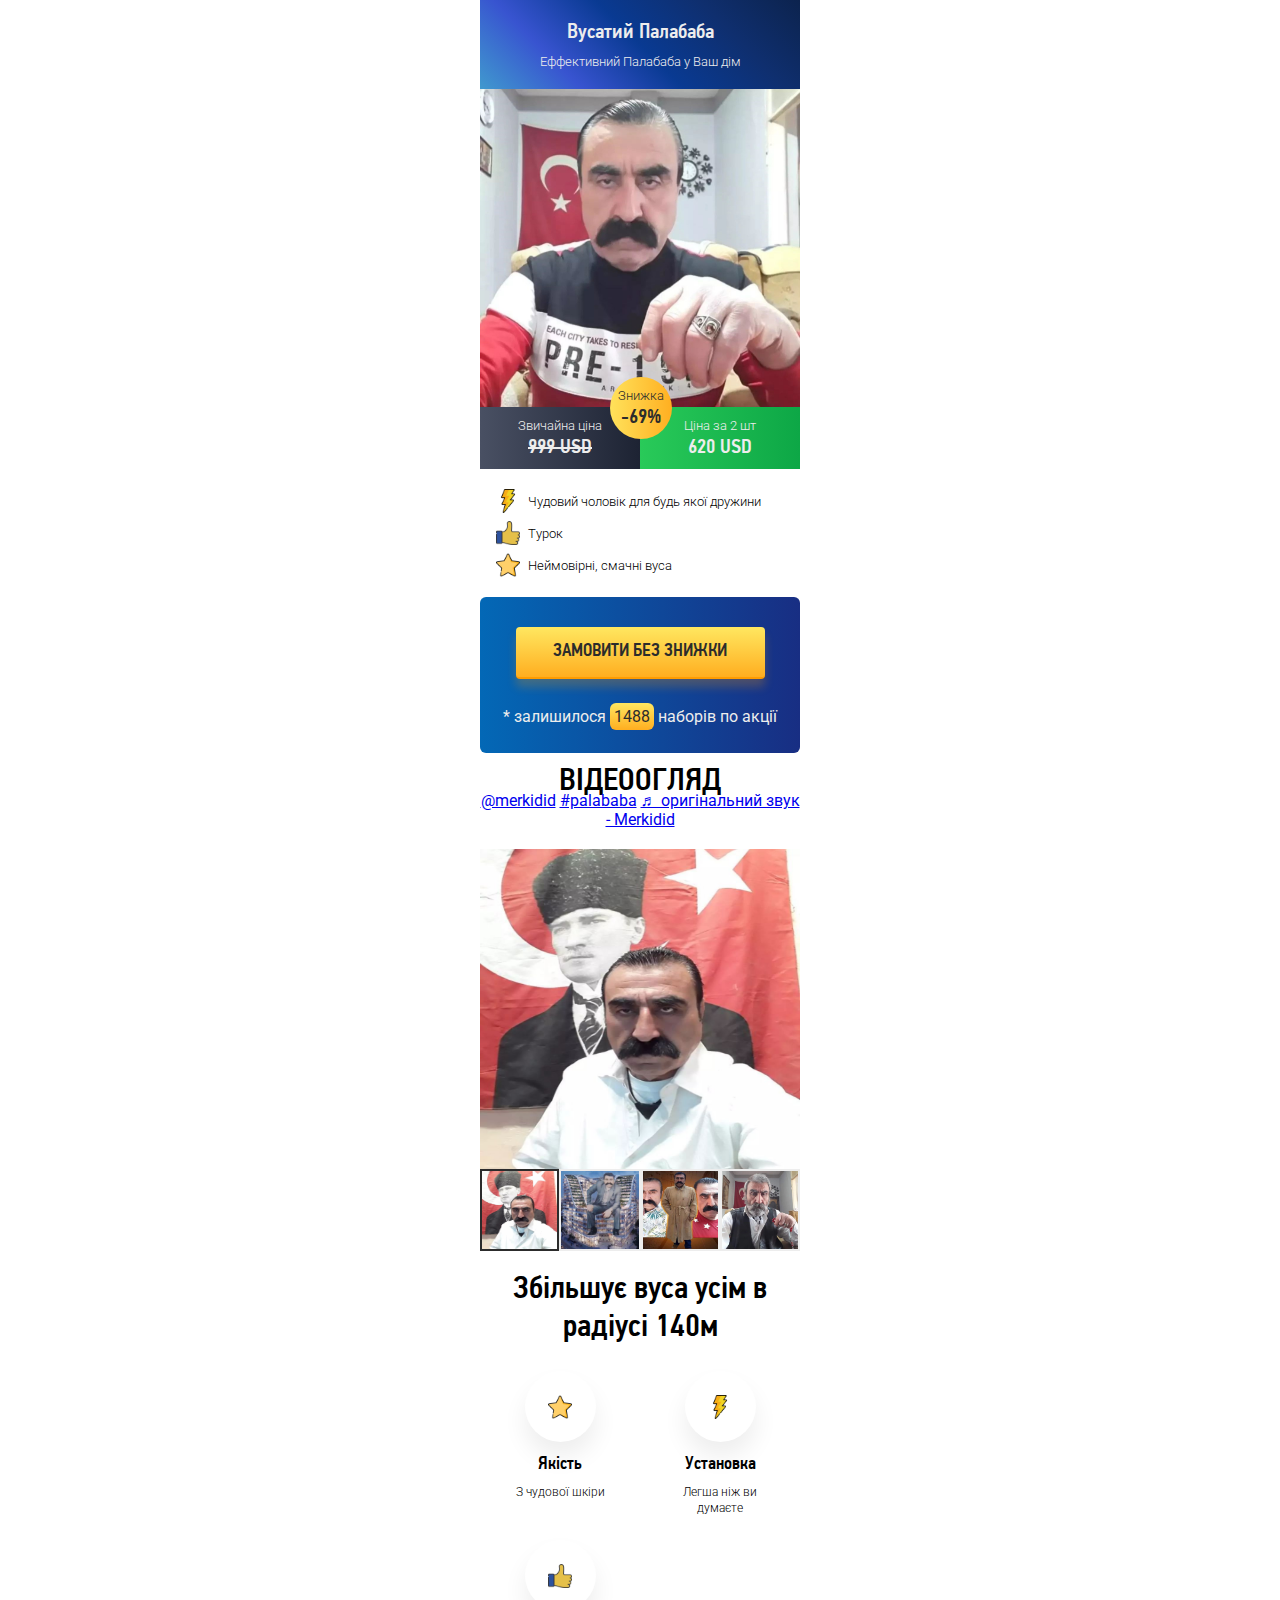
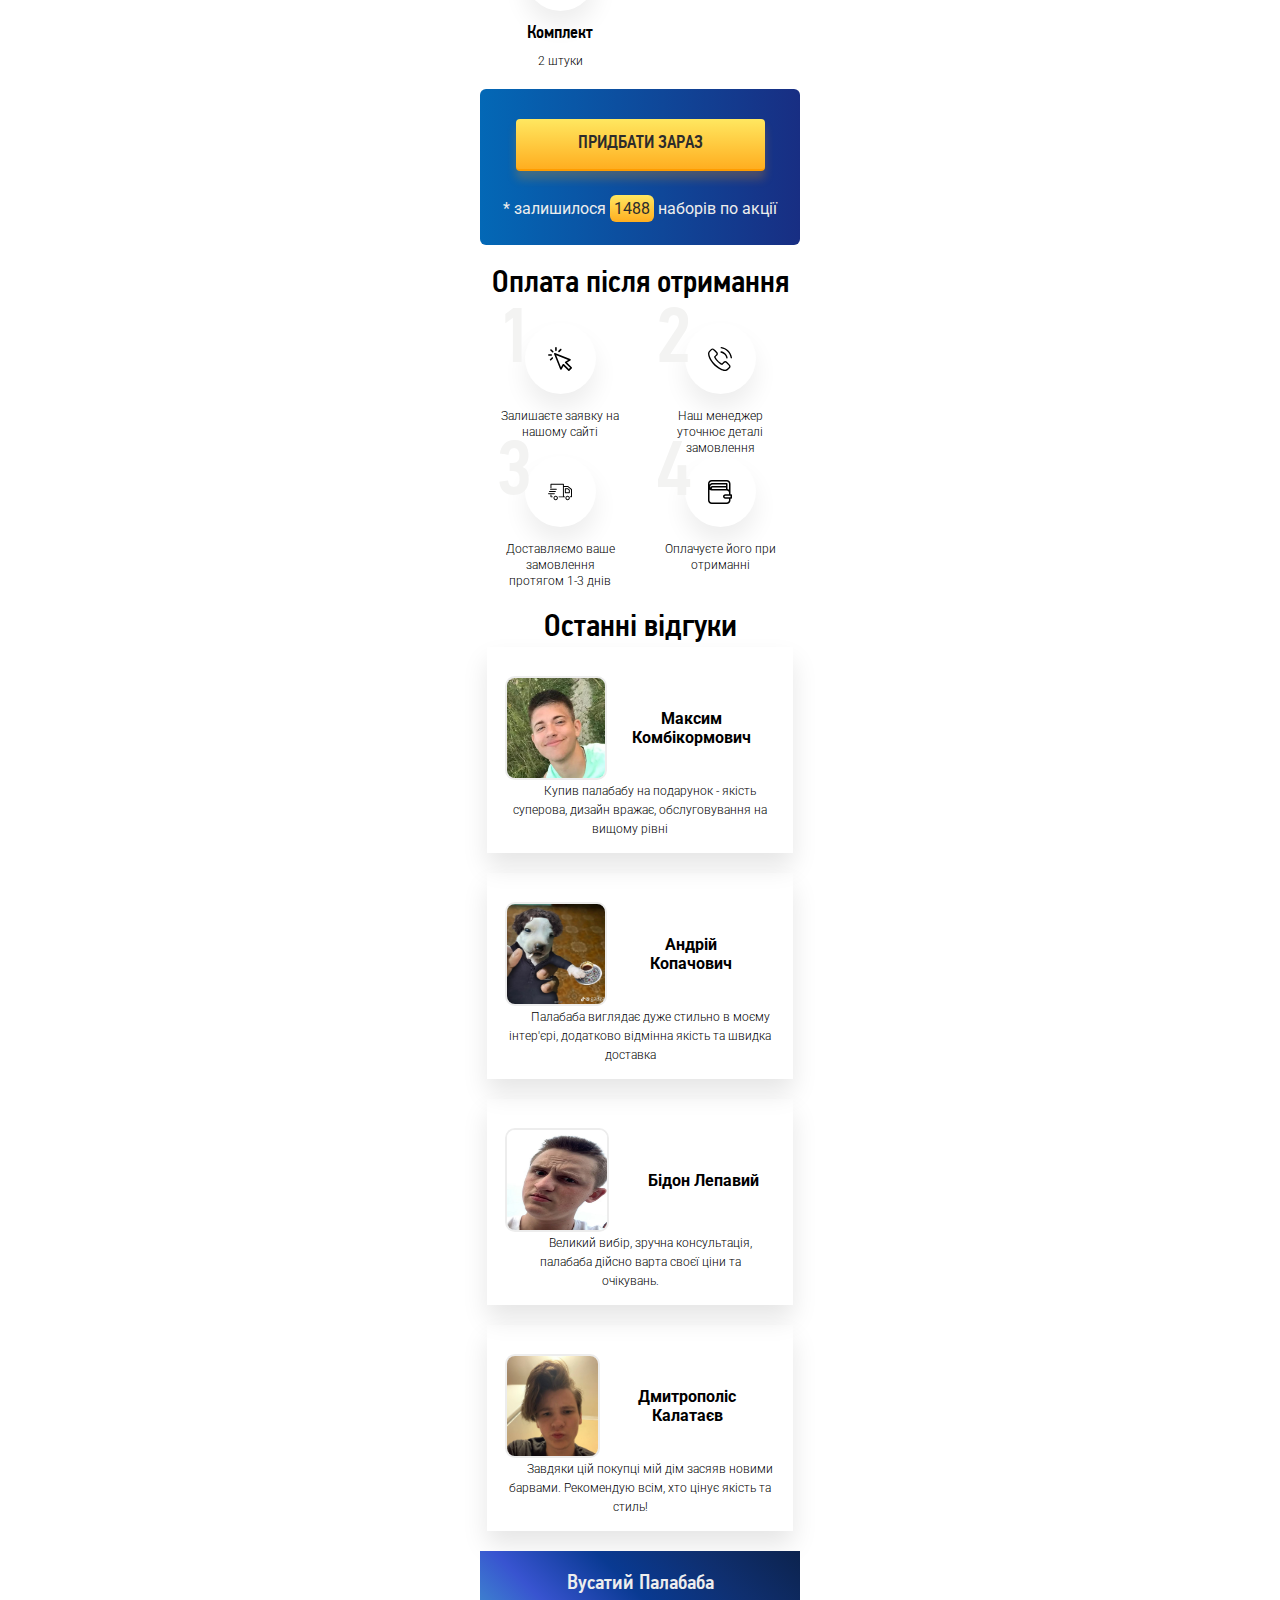
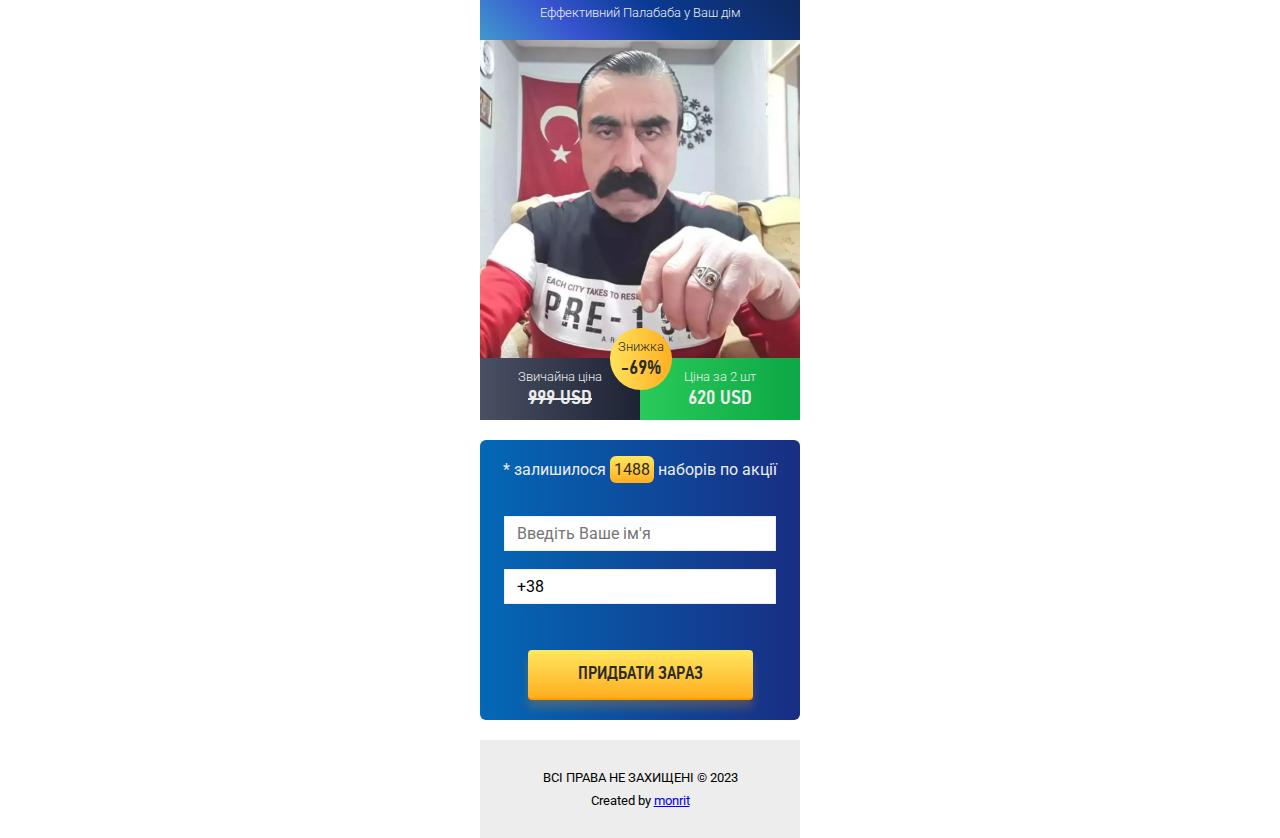
<file: index.html>
<!DOCTYPE html>
<html lang="en">
    <head>
        <meta charset="UTF-8" />
        <meta name="viewport" content="width=320, user-scalable=no" />
        <title>Купи palabab'y зі знижкою!</title>
        <link rel="stylesheet" href="./styles.css" />
        <link rel="icon" type="image/x-icon" href="assets/icons/faviconMustache.ico" />
        <link rel="stylesheet" href="fonts/pfFont.css" />
        <link rel="preconnect" href="https://fonts.googleapis.com" />
        <link rel="preconnect" href="https://fonts.gstatic.com" crossorigin />
        <link
            href="https://fonts.googleapis.com/css2?family=Roboto:wght@300;400;500;700&display=swap"
            rel="stylesheet"
        />
        <script type="module" src="index.js"></script>
    </head>
    <body>
        <div class="container">
            <div>
                <section class="title">
                    <h1 class="pf">Вусатий Палабаба</h1>
                    <h2>Еффективний Палабаба у Ваш дім</h2>
                </section>
                <section class="photo">
                    <img src="assets/palababaMain.jpg" alt="Palababa photo" />
                </section>
                <section class="prices">
                    <div>
                        <span>Звичайна ціна</span>
                        <span class="pf prices-text">999 USD</span>
                    </div>
                    <div>
                        <span>Знижка</span>
                        <span class="pf prices-text">-69%</span>
                    </div>
                    <div>
                        <span>Ціна за 2 шт</span>
                        <span class="pf prices-text">620 USD</span>
                    </div>
                </section>
            </div>
            <section class="benefits">
                <ul>
                    <li>
                        <div><img class="icon" src="assets/icons/storm.png" /></div>
                        <span>Чудовий чоловік для будь якої дружини</span>
                    </li>
                    <li>
                        <div><img class="icon" src="assets/icons/thumbs-up.png" /></div>
                        <span>Турок</span>
                    </li>
                    <li>
                        <div><img class="icon" src="assets/icons/favourite.png" /></div>
                        <span>Неймовірні, смачні вуса</span>
                    </li>
                </ul>
            </section>
            <section class="order-button">
                <a class="pf" href="#form">Замовити без знижки</a>
                <span>* залишилося <i>1488</i> наборів по акції</span>
            </section>
            <section class="video">
                <h1 class="pf video-title">ВІДЕООГЛЯД</h1>
                <div>
                    <blockquote
                        class="tiktok-embed"
                        cite="https://www.tiktok.com/@merkidid/video/7271789019208404229"
                        data-video-id="7271789019208404229"
                        style="max-width: 320px; min-width: 320px"
                    >
                        <section>
                            <a
                                target="_blank"
                                title="@merkidid"
                                href="https://www.tiktok.com/@merkidid?refer=embed"
                                >@merkidid</a
                            >
                            <a
                                title="palababa"
                                target="_blank"
                                href="https://www.tiktok.com/tag/palababa?refer=embed"
                                >#palababa</a
                            >
                            <a
                                target="_blank"
                                title="♬ оригінальний звук - Merkidid"
                                href="https://www.tiktok.com/music/оригінальний-звук-7271789024242846469?refer=embed"
                                >♬ оригінальний звук - Merkidid</a
                            >
                        </section>
                    </blockquote>
                    <script async src="https://www.tiktok.com/embed.js"></script>
                </div>
            </section>
            <section class="slider">
                <div class="carousel">
                    <div class="slide">
                        <img
                            src="assets/palababaOne.jpg"
                            alt="Palababa additional photo 1"
                            draggable="false"
                        />
                    </div>
                    <div class="slide">
                        <img
                            src="assets/palababaTwo.jpg"
                            alt="Palababa additional photo 2"
                            draggable="false"
                        />
                    </div>
                    <div class="slide">
                        <img
                            src="assets/palababaThree.jpg"
                            alt="Palababa additional photo 3"
                            draggable="false"
                        />
                    </div>
                    <div class="slide">
                        <img
                            src="assets/palababaFour.jpg"
                            alt="Palababa additional photo 4"
                            draggable="false"
                        />
                    </div>
                </div>
                <div class="subphoto">
                    <img
                        src="assets/palababaOne.jpg"
                        alt="Palababa additional photo 1"
                        class="selected"
                    />
                    <img src="assets/palababaTwo.jpg" alt="Palababa additional photo 2" />
                    <img src="assets/palababaThree.jpg" alt="Palababa additional photo 3" />
                    <img src="assets/palababaFour.jpg" alt="Palababa additional photo 4" />
                </div>
            </section>
            <section class="benefits-round">
                <h1 class="pf">Збільшує вуса усім в радіусі 140м</h1>
                <div class="round-container">
                    <div class="round-benefit">
                        <div class="round-icon">
                            <img class="icon" src="assets/icons/favourite.png" />
                        </div>
                        <span class="big pf">Якість</span>
                        <span class="small">З чудової шкіри</span>
                    </div>
                    <div class="round-benefit">
                        <div class="round-icon">
                            <img class="icon" src="assets/icons/storm.png" />
                        </div>
                        <span class="big pf">Установка</span>
                        <span class="small">Легша ніж ви думаєте</span>
                    </div>
                    <div class="round-benefit">
                        <div class="round-icon">
                            <img class="icon" src="assets/icons/thumbs-up.png" />
                        </div>
                        <span class="big pf">Комплект</span>
                        <span class="small">2 штуки</span>
                    </div>
                </div>
            </section>

            <section class="order-button">
                <a class="pf" href="#form">Придбати зараз</a>
                <span>* залишилося <i>1488</i> наборів по акції</span>
            </section>
            <section class="order-steps">
                <h1 class="pf">Оплата після отримання</h1>
                <div class="steps">
                    <div class="step">
                        <span class="floating-number pf">1</span>
                        <div class="round-icon">
                            <img class="icon" src="assets/svg/arrow.svg" />
                        </div>
                        <span class="small">Залишаєте заявку на нашому сайті</span>
                    </div>
                    <div class="step">
                        <span class="floating-number pf">2</span>
                        <div class="round-icon">
                            <img class="icon" src="assets/svg/phone.svg" />
                        </div>
                        <span class="small">Наш менеджер уточнює деталі замовлення</span>
                    </div>
                    <div class="step">
                        <span class="floating-number pf">3</span>
                        <div class="round-icon">
                            <img class="icon" src="assets/svg/delievery.svg" />
                        </div>
                        <span class="small">Доставляємо ваше замовлення протягом 1-3 днів</span>
                    </div>
                    <div class="step">
                        <span class="floating-number pf">4</span>
                        <div class="round-icon">
                            <img class="icon" src="assets/svg/wallet.svg" />
                        </div>
                        <span class="small">Оплачуєте його при отриманні</span>
                    </div>
                </div>
            </section>
            <section>
                <h1 class="pf">Останні відгуки</h1>
                <div class="rewiev-container">
                    <div class="rewiev">
                        <div class="profile">
                            <img src="assets/avatars/vasya.jpg"/>
                            <span>Максим Комбікормович</span>
                        </div>
                        <span class="small">Купив палабабу на подарунок - якість суперова, дизайн вражає, обслуговування на вищому рівні</span>
                    </div>
                    <div class="rewiev">
                        <div class="profile">
                            <img src="assets/avatars/gandon.jpg"/>
                            <span>Андрій Копачович </span>
                        </div>
                        <span class="small">Палабаба виглядає дуже стильно в моєму інтер'єрі, додатково відмінна якість та швидка доставка</span>
                    </div>
                    <div class="rewiev">
                        <div class="profile">
                            <img src="assets/avatars/bodya.jpg"/>
                            <span>Бідон Лепавий</span>
                        </div>
                        <span class="small">Великий вибір, зручна консультація, палабаба дійсно варта своєї ціни та очікувань.</span>
                    </div>
                    <div class="rewiev">
                        <div class="profile">
                            <img src="assets/avatars/dima.jpg"/>
                            <span>Дмитрополіс Калатаєв</span>
                        </div>
                        <span class="small">Завдяки цій покупці мій дім засяяв новими барвами. Рекомендую всім, хто цінує якість та стиль!</span>
                    </div>
                </div>
            </section>
            <div>
                <section class="title">
                    <h1 class="pf">Вусатий Палабаба</h1>
                    <h2>Еффективний Палабаба у Ваш дім</h2>
                </section>
                <section class="photo">
                    <img src="assets/palababaMain.jpg" alt="Palababa photo" />
                </section>
                <section class="prices">
                    <div>
                        <span>Звичайна ціна</span>
                        <span class="pf prices-text">999 USD</span>
                    </div>
                    <div>
                        <span>Знижка</span>
                        <span class="pf prices-text">-69%</span>
                    </div>
                    <div>
                        <span>Ціна за 2 шт</span>
                        <span class="pf prices-text">620 USD</span>
                    </div>
                </section>
            </div>
            <form id="form">
                <span>* залишилося <i>1488</i> наборів по акції</span>
                <div class="inputs">
                    <input id="name" type="text" placeholder="Введіть Ваше ім'я" required />
                    <input
                        id="phone"
                        type="tel"
                        placeholder="Введіть Ваш телефон"
                        value="+38"
                        required
                    />
                </div>
                <button class="pf" id="submit" type="submit">Придбати зараз</button>
            </form>
            <section class="footer">
                <span>ВСІ ПРАВА НЕ ЗАХИЩЕНІ © 2023</span>
                <span>Created by <a href="https://github.com/monrit">monrit</a></span>
            </section>
        </div>
    </body>
</html>
</file>
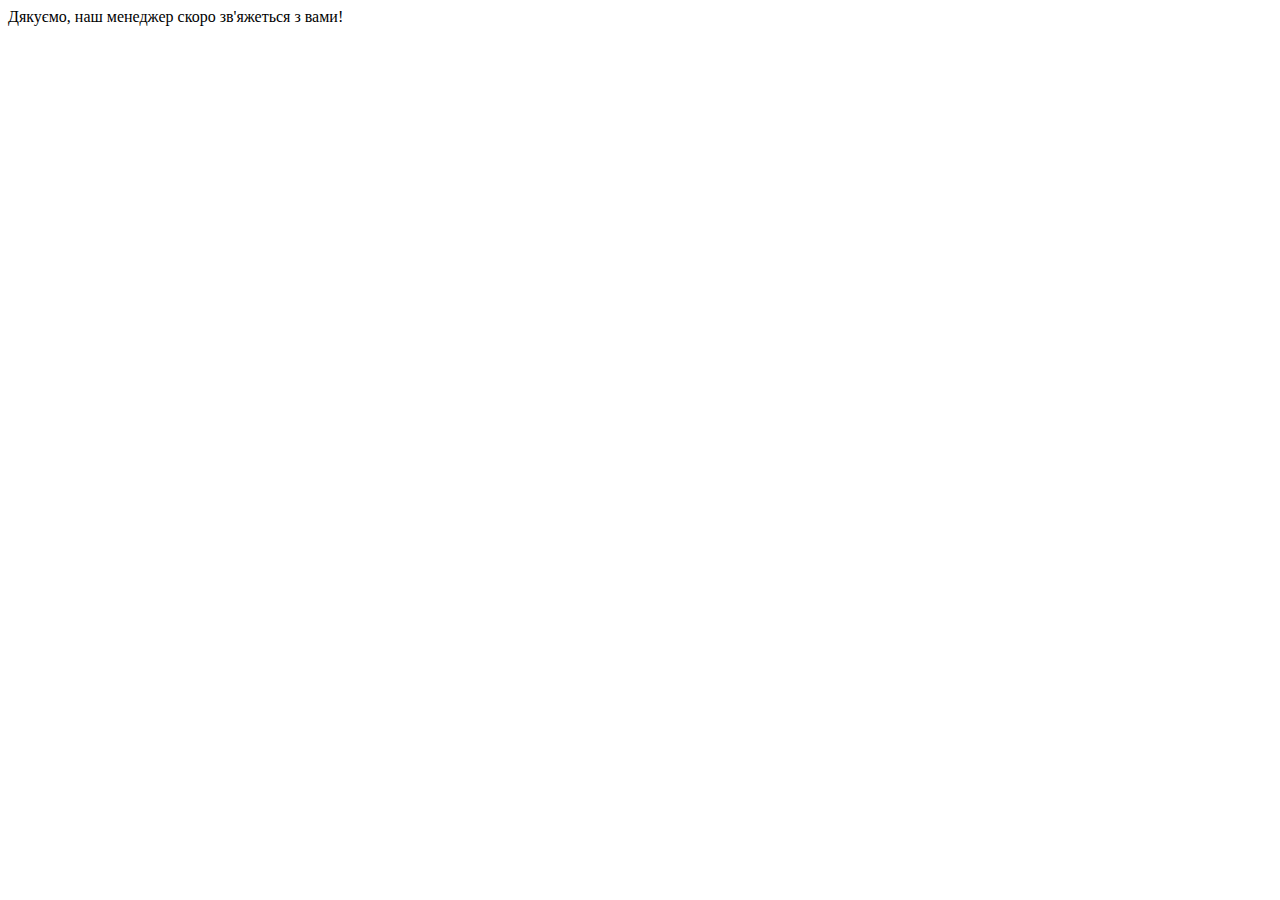
<file: thankyou.html>
<!DOCTYPE html>
<html lang="en">
<head>
    <meta charset="UTF-8">
    <meta name="viewport" content="width=320, user-scalable=no" />
    <title>Дякуємо за покупку!</title>
</head>
<body>
    <section>
        Дякуємо, наш менеджер скоро зв'яжеться з вами!
    </section>
</body>
</html>
</file>
<file: styles.css>
* {
    padding: 0px;
    margin: 0px;
}

:root {
    --white: #ededed;
    --black: #2c2c2c;
}

html {
    font-family: "Roboto", sans-serif;
    scroll-behavior: smooth;
}

img {
    width: 100%;
    display: block;
}

section, form {
    width: 320px;
    text-align: center;
    margin: 0 auto;
    box-sizing: border-box;
}

ul {
    list-style-type: none;
}

.container {
    display: flex;
    flex-direction: column;
    gap: 20px;
}

.pf {
    font-family: "PF Din Text Cond Pro", sans-serif;
    font-weight: 500;
}

.prices-text {
    font-size: 20px;
    line-height: 20px;
}

.title {
    background: linear-gradient(
        45deg,
        #4099ce 0%,
        #3854d0 25%,
        #093a92 50%,
        #0f2f6f 75%,
        #0c234e 100%
    );
    padding: 20px 16px;
    color: var(--white);
}

.title > h1 {
    font-size: 21px;
    line-height: 26px;
    padding-bottom: 8px;
}

.title > h2 {
    font-size: 13px;
    font-weight: 300;
}

.prices {
    display: flex;
    position: relative;
}

.prices div {
    display: flex;
    gap: 6px;
    flex-direction: column;
    width: 50%;
    height: 62px;
    color: var(--white);
    justify-content: center;
    align-items: center;
    font-size: 13px;
    line-height: 13px;
    font-weight: 300;
}

.prices div span strong {
    font-size: 20px;
    line-height: 20px;
}

.prices div:first-child {
    background: linear-gradient(to right, #495063 0%, #1d2333 100%);
}

.prices div:first-child span:last-child {
    text-decoration: line-through;
}

.prices div:nth-child(2) {
    color: var(--black);
    background: linear-gradient(to right, #ffe25b 0%, #ffaf21 100%);
    position: absolute;
    width: 62px;
    height: 62px;
    border-radius: 50%;
    left: 130px;
    top: -30px;
    align-content: center;
}

.prices div:last-child {
    background: linear-gradient(to right, #29ca59 0%, #0da746 100%);
}

.icon {
    width: 24px;
}

.benefits ul {
    display: flex;
    flex-direction: column;
    gap: 8px;
    padding-left: 16px;
}

.benefits ul li {
    display: flex;
    align-items: center;
    gap: 8px;
    font-size: 13px;
    line-height: 13px;
    font-weight: 300;
}

.order-button {
    background: linear-gradient(to right, #0368b6 0%, #182e83 100%);
    height: 156px;
    border-radius: 6px;
    display: flex;
    flex-direction: column;
    gap: 28px;
}

.video-title {
    margin-top: -10px;
    margin-bottom: -10px;
}

.order-button a {
    display: inline-block;
    font-size: 18px;
    text-transform: uppercase;
    min-width: 225px;
    padding: 0px 12px;
    height: 50px;
    line-height: 50px;
    margin: 0px auto;
    margin-top: 30px;
    color: var(--black);
    text-decoration: none;
    border-radius: 4px;
    border-bottom: 2px solid #ff9c00;
    background: linear-gradient(to bottom, #ffe760 0%, #ffae20 100%);
    box-shadow: 0px 8px 10px 0px rgba(255, 156, 0, 0.24);
}

.order-button span {
    color: var(--white);
}

i {
    background: linear-gradient(to bottom, #ffe760 0%, #ffae20 100%);
    padding: 4px;
    border-radius: 6px;
    font-style: normal;
    color: var(--black);
}

.carousel {
    display: flex;
    overflow: hidden;
    transition: 1s;
    scroll-behavior: smooth;
}

.carousel.dragging {
    cursor: grab;
    scroll-behavior: auto;
}

.carousel.dragging img{
    pointer-events: none;
}

.carousel img {
    width: 320px;
    height: 320px;
}

.subphoto {
    display: flex;
}

.subphoto img {
    width: 78px;
    height: 78px;
    border: 2px solid var(--white)
}

.subphoto img.selected {
    border: 2px solid var(--black);
}

.round-icon {
    display: flex;
    align-items: center;
    justify-content: center;
    width: 71px;
    height: 71px;
    margin: 0px auto 14px;
    background: #fff;
    border-radius: 40px;
    box-shadow: 0px 15px 24px 0px rgba(0, 0, 0, 0.07);
    overflow: hidden;
}

.round-benefit, .step {
    width: 50%;
    display: flex;
    flex-direction: column;
    position: relative;
}

.round-benefit:not(:last-child) {
    margin: 24px 0px;
}

.round-container, .steps {
    display: flex;
    justify-content: space-between;
    flex-wrap: wrap;
}

.big {
    font-size: 18px;
    line-height: 18px;
    padding: 0px;
    padding-bottom: 10px;
}

.small {
    font-size: 12px;
    line-height: 16px;
    font-weight: 300;
    padding: 0px 20px;
}

.floating-number {
    position: absolute;
    font-size: 78px;
    line-height: 78px;
    color: #f3f3f2;
    left: 16px;
    top: -19px;
    font-style: normal;
}

.order-steps > h1 {
    margin-bottom: 20px;
}

.footer {
    height: 98px;
    display: flex;
    flex-direction: column;
    justify-content: center;
    align-items: center;
    background: var(--white);
    gap: 8px;
    font-size: small;
}

#form {
    background: linear-gradient(to right, #0368b6 0%, #182e83 100%);
    height: 280px;
    border-radius: 6px;
    display: flex;
    flex-direction: column;
    gap: 28px;
    justify-content: space-between;
}

#form button {
    display: inline-block;
    font-size: 18px;
    text-transform: uppercase;
    min-width: 225px;
    padding: 0px 12px;
    height: 50px;
    line-height: 50px;
    margin: 0px auto;
    margin-bottom: 20px;
    color: var(--black);
    text-decoration: none;
    border: none;
    cursor: pointer;
    border-radius: 4px;
    border-bottom: 2px solid #ff9c00;
    background: linear-gradient(to bottom, #ffe760 0%, #ffae20 100%);
    box-shadow: 0px 8px 10px 0px rgba(255, 156, 0, 0.24);
}

#form span {
    color: var(--white);
    margin-top: 20px;
}

.inputs {
    display: flex;
    flex-direction: column;
    gap: 8px;
    align-items: center;
}

#form input {
    display: block;
    width: 85%;
    height: 35px;
    border: 1px solid #eee;
    background: #fff;
    box-sizing: border-box;
    padding: 0px 0px 0px 12px;
    outline: none;
    margin: 0px 0px 10px;
    font-family: inherit;
    font-size: 100%;
    line-height: 1.15;
}

.rewiev {
    width: 270px;
    box-shadow: 0px 14px 24px 0px rgba(0, 0, 0, 0.1);
    padding: 29px 18px 16px;

}

.rewiev img {
    width: 100px;
    height: 100px;
    border-radius: 10px;
    border: 2px solid var(--white)
}

.rewiev-container {
    display: flex;
    flex-direction: column;
    align-items: center;
    gap: 20px;
}

.profile {
    display: flex;
    justify-content: space-between;
    align-items: center;
}

.profile span:last-child {
    font-weight: bold;
    padding: 0px 16px;
}
</file>
<file: fonts/pfFont.css>
@font-face {
    font-family: "PF Din Text Cond Pro";
    src: url("PFDinTextCondPro-Medium.woff") format("woff");
    font-weight: 500;
    font-style: normal;
}
</file>
